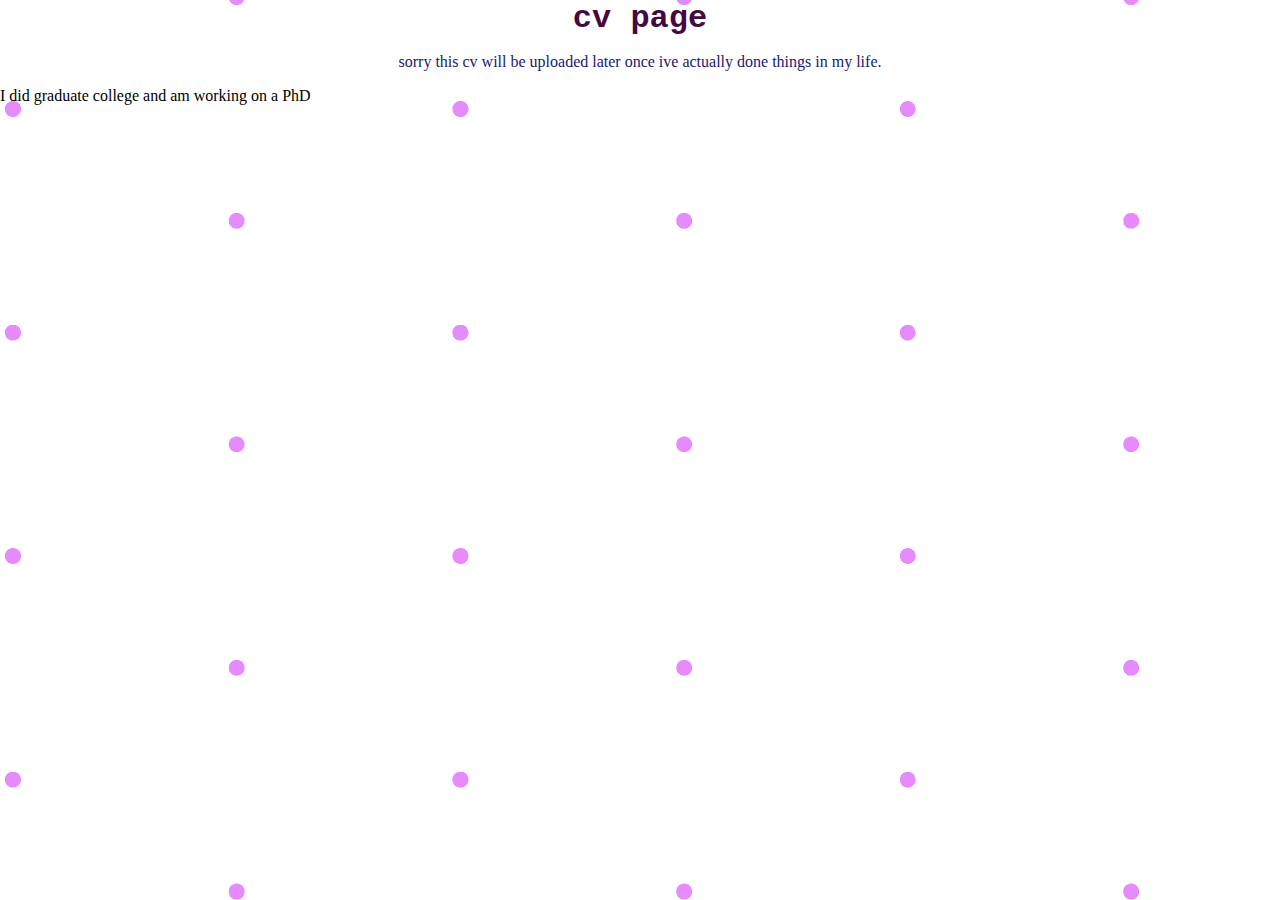
<file: cv.html>
<!DOCTYPE html>
<html>
<head>
<link rel="stylesheet" href="mystyle.css">
</head>
<body>

<h1>cv page</h1>
<p>sorry this cv will be uploaded later once ive actually done things in my life.</p>
I did graduate college and am working on a PhD
</body>
</html>
</file>
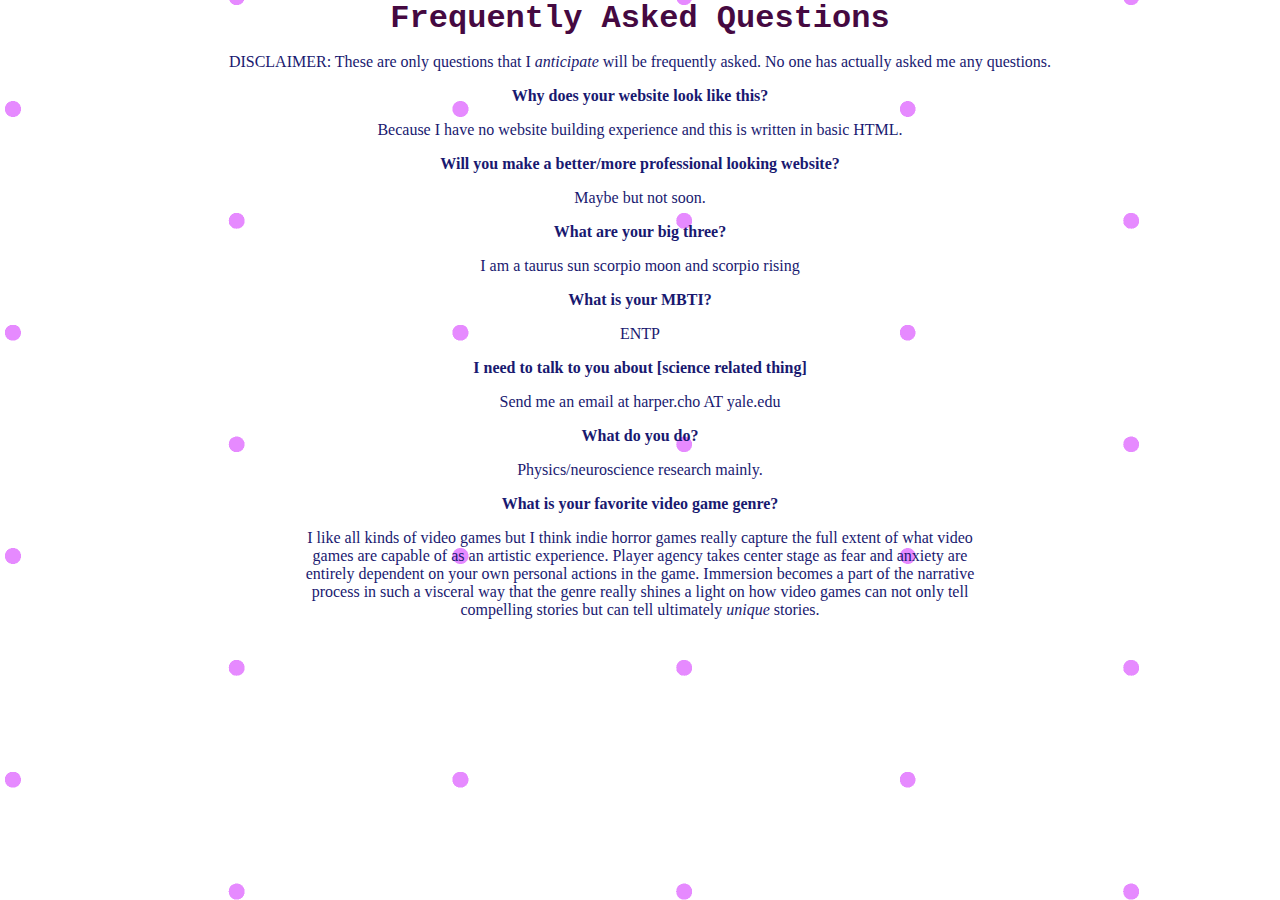
<file: faq.html>
<!DOCTYPE html>
<html>
<head>
<link rel="stylesheet" href="mystyle.css">
</head>
<body>

<h1>Frequently Asked Questions</h1>
<p>DISCLAIMER: These are only questions that I <i>anticipate</i> will be frequently asked. No one has actually asked me any questions.</p>
<div class = "faq">

<p><b>Why does your website look like this?</b></p>
<p>Because I have no website building experience and this is written in basic HTML.</p>
<p><b>Will you make a better/more professional looking website?</b></p>
<p>Maybe but not soon.</p>    

<p><b>What are your big three?</b></p>
<p>I am a taurus sun scorpio moon and scorpio rising</p>

<p><b>What is your MBTI?</b></p>
<p>ENTP</p>

<p><b>I need to talk to you about [science related thing]</b></p>
<p>Send me an email at harper.cho AT yale.edu</p>

<p><b>What do you do?</b></p>
<p>Physics/neuroscience research mainly.</p>


<p><b>What is your favorite video game genre?</b></p>
<p>I like all kinds of video games but I think indie horror games really capture the full extent of what video games are capable of as an artistic experience.
    Player agency takes center stage as fear and anxiety are entirely dependent on your own personal actions in the game. Immersion becomes a part of the narrative process in such a visceral way that the genre really shines a light on how video games can not only tell compelling stories but can tell ultimately <i>unique</i> stories.
</p>
</div>
</body>
</html>
</file>
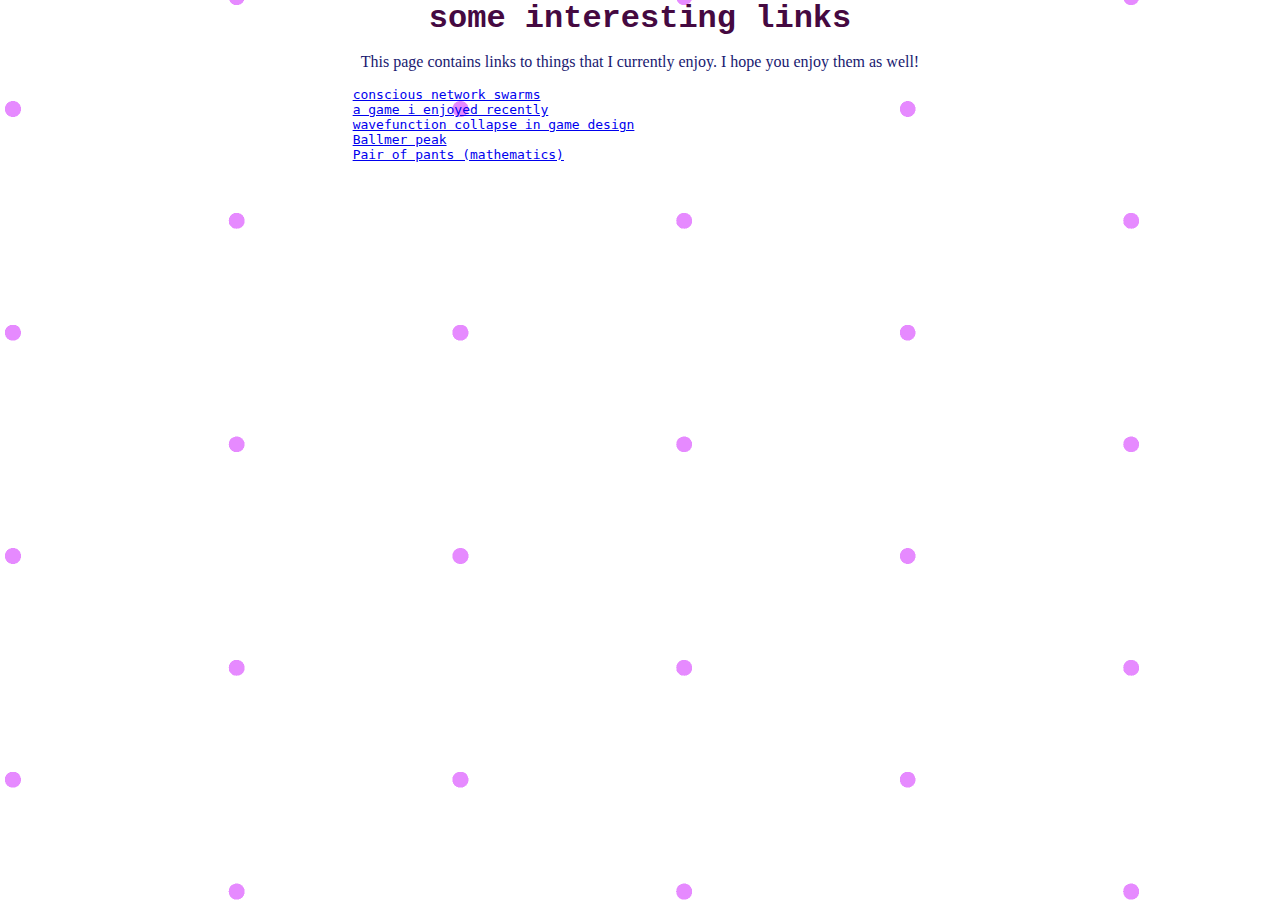
<file: funthings.html>
<!DOCTYPE html>
<html>
<head>
<link rel="stylesheet" href="mystyle.css">
</head>
<body>

<h1>some interesting links</h1>
<p>This page contains links to things that I currently enjoy. I hope you enjoy them as well!</p>
<div class="links">
    <pre>
        <a href="https://en.wikipedia.org/wiki/Dehaene%E2%80%93Changeux_model">conscious network swarms</a>
        <a href="https://store.steampowered.com/app/1697700/Whos_Lila/">a game i enjoyed recently</a>
        <a href="https://github.com/mxgmn/WaveFunctionCollapse">wavefunction collapse in game design</a>
        <a href="https://xkcd.com/323/">Ballmer peak</a>
        <a href="https://en.wikipedia.org/wiki/Pair_of_pants_(mathematics)">Pair of pants (mathematics)</a>
    </pre>
</div>
</body>
</html>
</file>
<file: tetris.html>
<!DOCTYPE html>
<html>
<head>
  <title>Basic Tetris HTML Game</title>
  <meta charset="UTF-8">
  <style>
  html, body {
    height: 100%;
    margin: 0;
  }

  body {
    background: black;
    display: flex;
    align-items: center;
    justify-content: center;
  }

  canvas {
    border: 1px solid white;
  }
  </style>
</head>
<body>
<canvas width="320" height="640" id="game"></canvas>
<script>
// https://tetris.fandom.com/wiki/Tetris_Guideline

// get a random integer between the range of [min,max]
// @see https://stackoverflow.com/a/1527820/2124254
function getRandomInt(min, max) {
  min = Math.ceil(min);
  max = Math.floor(max);

  return Math.floor(Math.random() * (max - min + 1)) + min;
}

// generate a new tetromino sequence
// @see https://tetris.fandom.com/wiki/Random_Generator
function generateSequence() {
  const sequence = ['I', 'J', 'L', 'O', 'S', 'T', 'Z'];

  while (sequence.length) {
    const rand = getRandomInt(0, sequence.length - 1);
    const name = sequence.splice(rand, 1)[0];
    tetrominoSequence.push(name);
  }
}

// get the next tetromino in the sequence
function getNextTetromino() {
  if (tetrominoSequence.length === 0) {
    generateSequence();
  }

  const name = tetrominoSequence.pop();
  const matrix = tetrominos[name];

  // I and O start centered, all others start in left-middle
  const col = playfield[0].length / 2 - Math.ceil(matrix[0].length / 2);

  // I starts on row 21 (-1), all others start on row 22 (-2)
  const row = name === 'I' ? -1 : -2;

  return {
    name: name,      // name of the piece (L, O, etc.)
    matrix: matrix,  // the current rotation matrix
    row: row,        // current row (starts offscreen)
    col: col         // current col
  };
}

// rotate an NxN matrix 90deg
function rotate(matrix) {
  const N = matrix.length - 1;
  const result = matrix.map((row, i) =>
    row.map((val, j) => matrix[N - j][i])
  );

  return result;
}

// check to see if the new matrix/row/col is valid
function isValidMove(matrix, cellRow, cellCol) {
  for (let row = 0; row < matrix.length; row++) {
    for (let col = 0; col < matrix[row].length; col++) {
      if (matrix[row][col] && (
          // outside the game bounds
          cellCol + col < 0 ||
          cellCol + col >= playfield[0].length ||
          cellRow + row >= playfield.length ||
          // collides with another piece
          playfield[cellRow + row][cellCol + col])
        ) {
        return false;
      }
    }
  }

  return true;
}

// place the tetromino on the playfield
function placeTetromino() {
  for (let row = 0; row < tetromino.matrix.length; row++) {
    for (let col = 0; col < tetromino.matrix[row].length; col++) {
      if (tetromino.matrix[row][col]) {

        // game over if piece has any part offscreen
        if (tetromino.row + row < 0) {
          return showGameOver();
        }

        playfield[tetromino.row + row][tetromino.col + col] = tetromino.name;
      }
    }
  }

  // check for line clears starting from the bottom and working our way up
  for (let row = playfield.length - 1; row >= 0; ) {
    if (playfield[row].every(cell => !!cell)) {

      // drop every row above this one
      for (let r = row; r >= 0; r--) {
        for (let c = 0; c < playfield[r].length; c++) {
          playfield[r][c] = playfield[r-1][c];
        }
      }
    }
    else {
      row--;
    }
  }

  tetromino = getNextTetromino();
}

// show the game over screen
function showGameOver() {
  cancelAnimationFrame(rAF);
  gameOver = true;

  context.fillStyle = 'black';
  context.globalAlpha = 0.75;
  context.fillRect(0, canvas.height / 2 - 30, canvas.width, 60);

  context.globalAlpha = 1;
  context.fillStyle = 'white';
  context.font = '36px monospace';
  context.textAlign = 'center';
  context.textBaseline = 'middle';
  context.fillText('GAME OVER!', canvas.width / 2, canvas.height / 2);
}

const canvas = document.getElementById('game');
const context = canvas.getContext('2d');
const grid = 32;
const tetrominoSequence = [];

// keep track of what is in every cell of the game using a 2d array
// tetris playfield is 10x20, with a few rows offscreen
const playfield = [];

// populate the empty state
for (let row = -2; row < 20; row++) {
  playfield[row] = [];

  for (let col = 0; col < 10; col++) {
    playfield[row][col] = 0;
  }
}

// how to draw each tetromino
// @see https://tetris.fandom.com/wiki/SRS
const tetrominos = {
  'I': [
    [0,0,0,0],
    [1,1,1,1],
    [0,0,0,0],
    [0,0,0,0]
  ],
  'J': [
    [1,0,0],
    [1,1,1],
    [0,0,0],
  ],
  'L': [
    [0,0,1],
    [1,1,1],
    [0,0,0],
  ],
  'O': [
    [1,1],
    [1,1],
  ],
  'S': [
    [0,1,1],
    [1,1,0],
    [0,0,0],
  ],
  'Z': [
    [1,1,0],
    [0,1,1],
    [0,0,0],
  ],
  'T': [
    [0,1,0],
    [1,1,1],
    [0,0,0],
  ]
};

// color of each tetromino
const colors = {
  'I': 'cyan',
  'O': 'yellow',
  'T': 'purple',
  'S': 'green',
  'Z': 'red',
  'J': 'blue',
  'L': 'orange'
};

let count = 0;
let tetromino = getNextTetromino();
let rAF = null;  // keep track of the animation frame so we can cancel it
let gameOver = false;

// game loop
function loop() {
  rAF = requestAnimationFrame(loop);
  context.clearRect(0,0,canvas.width,canvas.height);

  // draw the playfield
  for (let row = 0; row < 20; row++) {
    for (let col = 0; col < 10; col++) {
      if (playfield[row][col]) {
        const name = playfield[row][col];
        context.fillStyle = colors[name];

        // drawing 1 px smaller than the grid creates a grid effect
        context.fillRect(col * grid, row * grid, grid-1, grid-1);
      }
    }
  }

  // draw the active tetromino
  if (tetromino) {

    // tetromino falls every 35 frames
    if (++count > 35) {
      tetromino.row++;
      count = 0;

      // place piece if it runs into anything
      if (!isValidMove(tetromino.matrix, tetromino.row, tetromino.col)) {
        tetromino.row--;
        placeTetromino();
      }
    }

    context.fillStyle = colors[tetromino.name];

    for (let row = 0; row < tetromino.matrix.length; row++) {
      for (let col = 0; col < tetromino.matrix[row].length; col++) {
        if (tetromino.matrix[row][col]) {

          // drawing 1 px smaller than the grid creates a grid effect
          context.fillRect((tetromino.col + col) * grid, (tetromino.row + row) * grid, grid-1, grid-1);
        }
      }
    }
  }
}

// listen to keyboard events to move the active tetromino
document.addEventListener('keydown', function(e) {
  if (gameOver) return;

  // left and right arrow keys (move)
  if (e.which === 37 || e.which === 39) {
    const col = e.which === 37
      ? tetromino.col - 1
      : tetromino.col + 1;

    if (isValidMove(tetromino.matrix, tetromino.row, col)) {
      tetromino.col = col;
    }
  }

  // up arrow key (rotate right)
  if (e.which === 38) {
    const matrix = rotate(tetromino.matrix);
    if (isValidMove(matrix, tetromino.row, tetromino.col)) {
      tetromino.matrix = matrix;
    }
  }

  // down arrow key (drop)
  if(e.which === 40) {
    const row = tetromino.row + 1;

    if (!isValidMove(tetromino.matrix, row, tetromino.col)) {
      tetromino.row = row - 1;

      placeTetromino();
      return;
    }

    tetromino.row = row;
  }

  // spacebar (harddrop)
  if(e.which == 32) {
    for (let row = 0; row < tetromino.matrix.length; row++){
      if (!isValidMove(tetromino.matrix, row, tetromino.col)){
        tetromino.row = row - 1;

        placeTetromino();
        return;
    }
    }

  }
});

// start the game
rAF = requestAnimationFrame(loop);
</script>
</body>
</html>
</file>
<file: mystyle.css>
body {
   margin: auto;
   background-image: url("background.png");
    /* background-color: rgb(255, 249, 255); */
  }
.header {
  background-color: #F1F1F1;
  text-align: center;
  padding: 20px;
}

.topnav {
  overflow: hidden;
  background-color: #333;
}

/* Navbar links */
.topnav a {
  float: left;
  display: block;
  color: #f2f2f2;
  text-align: center;
  padding: 14px 16px;
  text-decoration: none;
}

/* Links - change color on hover */
.topnav a:hover {
  background-color: #ddd;
  color: black;
}

h1 {
  color: rgb(69, 9, 65);
  font-family: "Lucida Console", "Courier New", monospace;
  margin: auto;
  text-align: center;
}

p {
  color:midnightblue;
  text-align: center;
}

.navigator {
  margin: auto;
  border-style: double;
  background-color: white;
  width: 500px;
  height: 20px;
  text-align: center;
}

.audio-player {
  width: 300px;
  margin: auto;
}

.faq {
  margin: auto;
  width: 700px;
}

.intro {
  margin: auto;
  width: 700px;
} 

.links {
  margin: auto;
  width: 700px;
}
</file>
